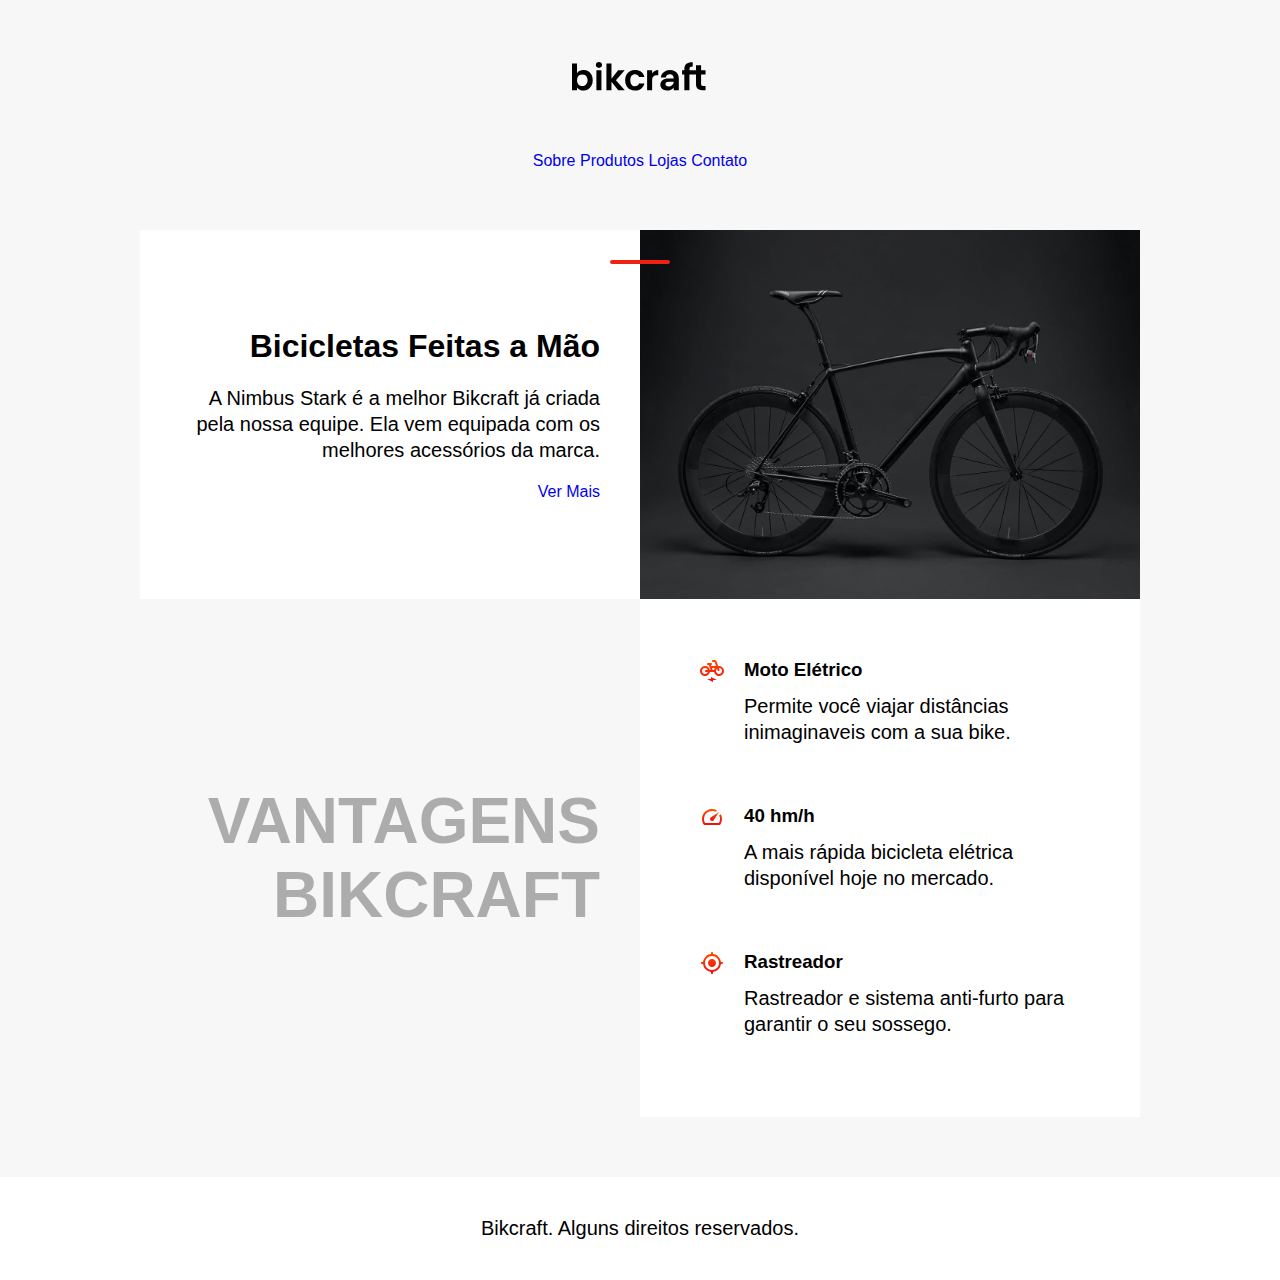
<file: projetoBikcraft/web/index.html>
<!DOCTYPE html>
<html lang="PT-BR">
<head>
    <meta charset="UTF-8">
    <meta name="viewport" content="width=device-width, initial-scale=1.0">
    <title>Bikcraft</title>
    <link rel="stylesheet" href="/projetoBikcraft/web/style.css">
</head>
<body>
    <img src="../img/bikcraft.svg" alt="Bikcraft">
    <div>
        <a href="/">Sobre</a>
        <a href="/">Produtos</a>
        <a href="/">Lojas</a>
        <a href="/">Contato</a>
    </div>
    <div class="conteudo">
        <div class="introducao">
            <span class="detalhe"></span>
            <h1>Bicicletas Feitas a Mão</h1>
            <p>A Nimbus Stark é a melhor Bikcraft já criada pela nossa equipe. Ela vem equipada com os melhores acessórios da marca.</p>
            <a href="/">Ver Mais</a>
        </div>
        <img src="../img/bicicleta.jpg" alt="Bicicleta Bikcraft Preta">
        <h2 class="subtitulo">Vantagens Bikcraft</h2>
        <div class="vantagens">
            <div class="vantagens-item">
                <img src="../img/eletrica.svg" alt="">
                <h3>Moto Elétrico</h3>
                <p>Permite você viajar distâncias inimaginaveis com a sua bike.</p>
            </div>
            <div class="vantagens-item">
                <img src="../img/velocidade.svg" alt="">
                <h3>40 hm/h</h3>
                <p>A mais rápida bicicleta elétrica disponível hoje no mercado.</p>
            </div>
            <div class="vantagens-item">
                <img src="../img/rastreador.svg" alt="">
                <h3>Rastreador</h3>
                <p>Rastreador e sistema anti-furto para garantir o seu sossego.</p>
            </div>
        </div>

    </div>
    <div class="rodape">Bikcraft. Alguns direitos reservados.</div>
</body>
</html>
</file>
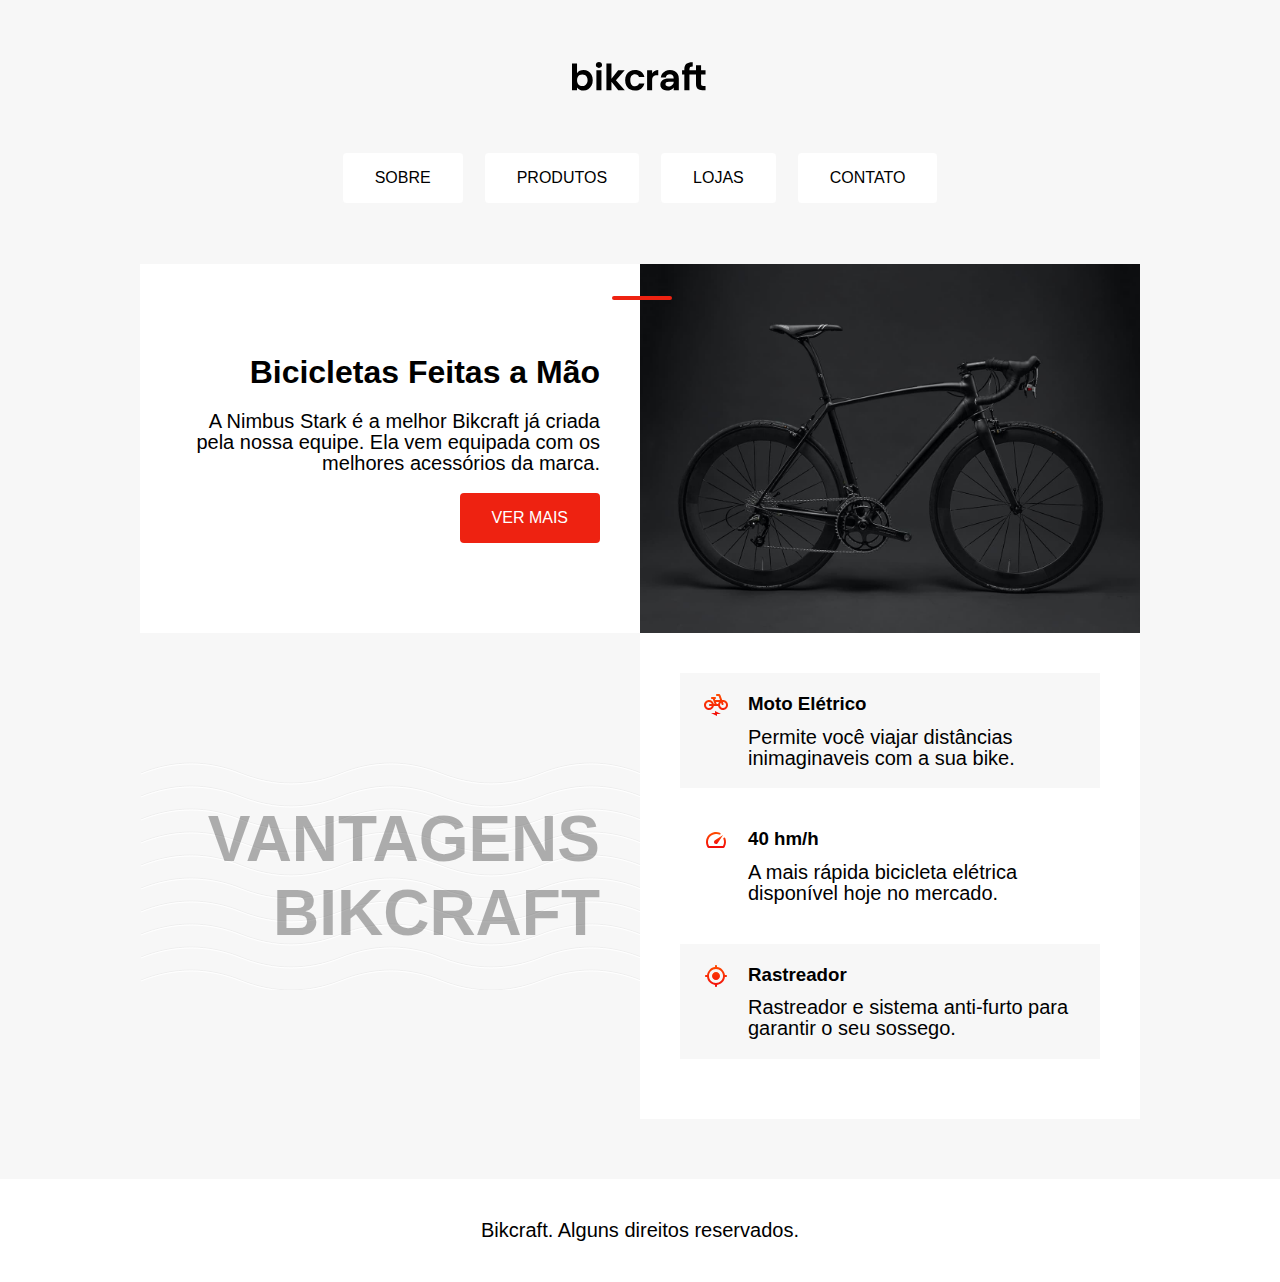
<file: projetoBikcraft/web/index-bikcraft.html>
<!DOCTYPE html>
<html lang="PT-BR">
<head>
    <meta charset="UTF-8">
    <meta name="viewport" content="width=device-width, initial-scale=1.0">
    <title>Bikcraft</title>
    <link rel="stylesheet" href="/projetoBikcraft/web/style-bikcraft.css">
</head>
<body>
    <header class="header">
    <img src="../img/bikcraft.svg" alt="Bikcraft">
    <nav aria-label="primaria">
        <ul class="menu">
        <li><a href="/">Sobre</a></li>
        <li><a href="/">Produtos</a></li>
        <li><a href="/">Lojas</a></li>
        <li><a href="/">Contato</a></li>
        </ul>
    </nav>
    </header>

    <main>

        <article class="conteudo" aria-labelledby="label-introducao">

        <div class="introducao">
            <h1 id="label-introducao">Bicicletas Feitas a Mão</h1>
            <p>A Nimbus Stark é a melhor Bikcraft já criada pela nossa equipe. Ela vem equipada com os melhores acessórios da marca.</p>
            <a class="botao" href="/">Ver Mais</a>
        </div>

        <!-- criando uma div para segurar a imagem e facilitar utilizar elementos responsivos nela -->
        <div class="introducao-cover">
        <img src="../img/bicicleta.jpg" alt="Bicicleta Bikcraft Preta">
        </div>

        </article>


        <article class="conteudo conteudo-vantagem" aria-labelledby="label-vantagens">

        <h2 class="subtitulo" id="label-vantagens">Vantagens Bikcraft</h2>

        <ul class="vantagens">
            <li class="vantagens-item">
                <img src="../img/eletrica.svg" alt="">
                <h3>Moto Elétrico</h3>
                <p>Permite você viajar distâncias inimaginaveis com a sua bike.</p>
            </li>

            <li class="vantagens-item">
                <img src="../img/velocidade.svg" alt="">
                <h3>40 hm/h</h3>
                <p>A mais rápida bicicleta elétrica disponível hoje no mercado.</p>
            </li>

            <li class="vantagens-item">
                <img src="../img/rastreador.svg" alt="">
                <h3>Rastreador</h3>
                <p>Rastreador e sistema anti-furto para garantir o seu sossego.</p>
            </li>
        </ul>

        </article>

    </main>

    <footer class="rodape">Bikcraft. Alguns direitos reservados.</footer>

</body>
</html>
</file>
<file: projetoBikcraft/web/style.css>
body {
    font-family: Arial, Helvetica, sans-serif;
    margin: 0px;
    background: #f7f7f7;
    display: grid;
    gap: 60px;
    justify-items: center;
    margin-top: 60px;
}

img {
    max-width: 100%;
    display: block;
}

a {
    /* estou removendo as linhas dos textos */
    text-decoration: none;
}

p, h1, h2, h3 {
    margin: 0px;
}

p {
    font-size: 20px;
    line-height: 1.3;
}

.menu {
    display: flex;
    /* para quebrar o conteúdo conforme a pessoa diminua o navegador */
    flex-wrap: wrap;
    gap: 20px;
    /* centraliza o conteúdo quando houver a quebra por diminuição do navegador */
    justify-content: center;
}

/* para mexer em todos os links dentro da class menu */
.menu a {
    background: white;
    padding: 15px 30px;
    border-radius: 4px;
    color: black;
    /* o uppercase está tornando todas as letras como maiúsculas no menu sem a necessidade de mexer no html */
    text-transform: uppercase;
}
    

.conteudo {
    display: grid;
    grid-template-columns: 1fr 1fr;
    max-width: 1000px;
}

.introducao {
    background: white;
    padding: 40px;
    text-align: right;
    position: relative;
    display: grid;
    gap: 20px;
    align-content: center;
    justify-items: end;
}

/* para controlar o elemento de decoração que está sobreponto a imagem da bicicleta e a dv de bicicletas feitas a mão */
.detalhe {
    width: 60px;
    height: 4px;
    background: #e21;
    position: absolute;
    top: 30px;
    right: -30px;
    border-radius: 3px;
}

.botao {
    background: #e21;
    color: white;
    padding: 15px 30px;
    border-radius: 4px;
    text-transform: uppercase;
}

.subtitulo {
    font-size: 64px;
    text-transform: uppercase;
    color: rgba(0, 0, 0, 0.3);
    text-align: right;
    padding: 40px;
    align-self: center;
}

.vantagens {
    background: white;
    padding: 40px;
}

.vantagens-item {
    display: grid;
    grid-template-columns: auto 1fr;
    /* o primeiro valor representa a linha e o segundo valor representa a coluna */
    gap: 10px 20px;
    margin-bottom: 20px;
    padding: 20px;
}

.vantagens-item p {
    grid-column: 2;
}

.rodape {
    background: white;
    width: 100%;
    text-align: center;
    padding: 40px;
    box-sizing: border-box;
    font-size: 20px;
}
</file>
<file: projetoBikcraft/web/style-bikcraft.css>
body {
    font-family: Arial, Helvetica, sans-serif;
    margin: 0rem;
    background: #f7f7f7;
    display: grid;
    gap: 3.75rem;
    justify-items: center;
    margin-top: 3.75rem;
}

img {
    max-width: 100%;
    display: block;
}

a {
    /* estou removendo as linhas dos textos */
    text-decoration: none;
}

ul {
    list-style: none;
    margin: 0rem;
    padding: 0rem;
}

p, h1, h2, h3 {
    margin: 0rem;
}

p {
    font-size: 1.25rem;
    line-height: 1.3rem;
}

.header {
    display: grid;
    justify-items: center;
    gap: 3.75rem;
}

.menu {
    display: flex;
    /* para quebrar o conteúdo conforme a pessoa diminua o navegador */
    flex-wrap: wrap;
    gap: 1.25rem;
    /* centraliza o conteúdo quando houver a quebra por diminuição do navegador */
    justify-content: center;
}

/* para mexer em todos os links dentro da class menu */
.menu a {
    background: white;
    padding: 1rem 2rem;
    border-radius: 0.25rem;
    color: black;
    /* o uppercase está tornando todas as letras como maiúsculas no menu sem a necessidade de mexer no html */
    text-transform: uppercase;
    display: block;
    border: 0.12rem solid #f7f7f7;
}

/* estilizar os botões do menu */
.menu a:hover {
    border-color: #e21;
    border-width: 2px;
}

.conteudo {
    display: grid;
    grid-template-columns: 1fr 1fr;
    max-width: 62.5rem;
}

.introducao {
    background: white;
    padding: 2.5rem;
    text-align: right;
    position: relative;
    display: grid;
    gap: 1.25rem;
    align-content: center;
    justify-items: end;
}

/* ao colocar h1 dentro de section e article ele é diminuído para se equiparar ao h2, seria feito um algoritimo para ajustar que nunca foi implementado */

.introducao h1 {
    font-size: 2rem;
}

/* refazendo o elemento que havia sido feito com div */
.introducao::before {
    content: "";
    width: 3.75rem;
    height: 0.25rem;
    background: #e21;
    position: absolute;
    top: 2rem;
    right: -2rem;
    border-radius: 0.18rem;
}

.introducao-cover img {
    object-fit: cover;
    height: 100%;
}

/* para controlar o elemento de decoração que está sobreponto a imagem da bicicleta e a dv de bicicletas feitas a mão
.detalhe {
    width: 3.75rem;
    height: 0.25rem;
    background: #e21;
    position: absolute;
    top: 2rem;
    right: -2rem;
    border-radius: 0.18rem;
} */

.botao {
    background: #e21;
    color: white;
    padding: 1rem 2rem;
    border-radius: 0.25rem;
    text-transform: uppercase;
}

.botao:hover {
    background: #900;
}

.subtitulo {
    font-size: 4rem;
    text-transform: uppercase;
    color: rgba(0, 0, 0, 0.3);
    text-align: right;
    padding: 2.5rem;
    align-self: center;
    background-image: url("/projetoBikcraft/img/onda.svg");
}

.vantagens {
    background: white;
    padding: 2.5rem;
}

.vantagens-item {
    display: grid;
    grid-template-columns: auto 1fr;
    /* o primeiro valor representa a linha e o segundo valor representa a coluna */
    gap: 0.60rem 1.25rem;
    margin-bottom: 1.25rem;
    padding: 1.25rem;
    border-left: 0.25rem solid transparent;
}

.vantagens-item:nth-child(odd) {
    background: #f7f7f7;
}

.vantagens-item:hover {
    border-color: #e21;
    border-radius: 3px;
}

.vantagens-item p {
    grid-column: 2;
}

.rodape {
    background: white;
    width: 100%;
    text-align: center;
    padding: 2.5rem;
    box-sizing: border-box;
    font-size: 1.25rem;
}

/* primeiro ponto de quebra */
/* conteudo = transformar conteúdo para apenas 1 coluna */
@media (max-width: 1000px) {
    .conteudo-vantagem {
        grid-template-columns: 1fr;
    }
    .subtitulo {
        text-align: center;
    }
}

/* segundo ponto de quebra */
@media (max-width: 600px) {
    body {
        gap: 2rem;
        margin-top: 1.25rem;
    }
    .header {
        gap: 2rem;
    }
    .conteudo {
        grid-template-columns: 1fr;
    }
    .introducao {
        text-align: left;
        justify-items: start;
    }
    .introducao::before {
        display: none;
    }
    .subtitulo {
        font-size: 3rem;
    }
}

/* terceiro breakpoint */
@media (max-width: 400px) {
    .subtitulo {
        font-size: 2rem;
    }
    p {
        font-size: 1rem;
    }
}
</file>
